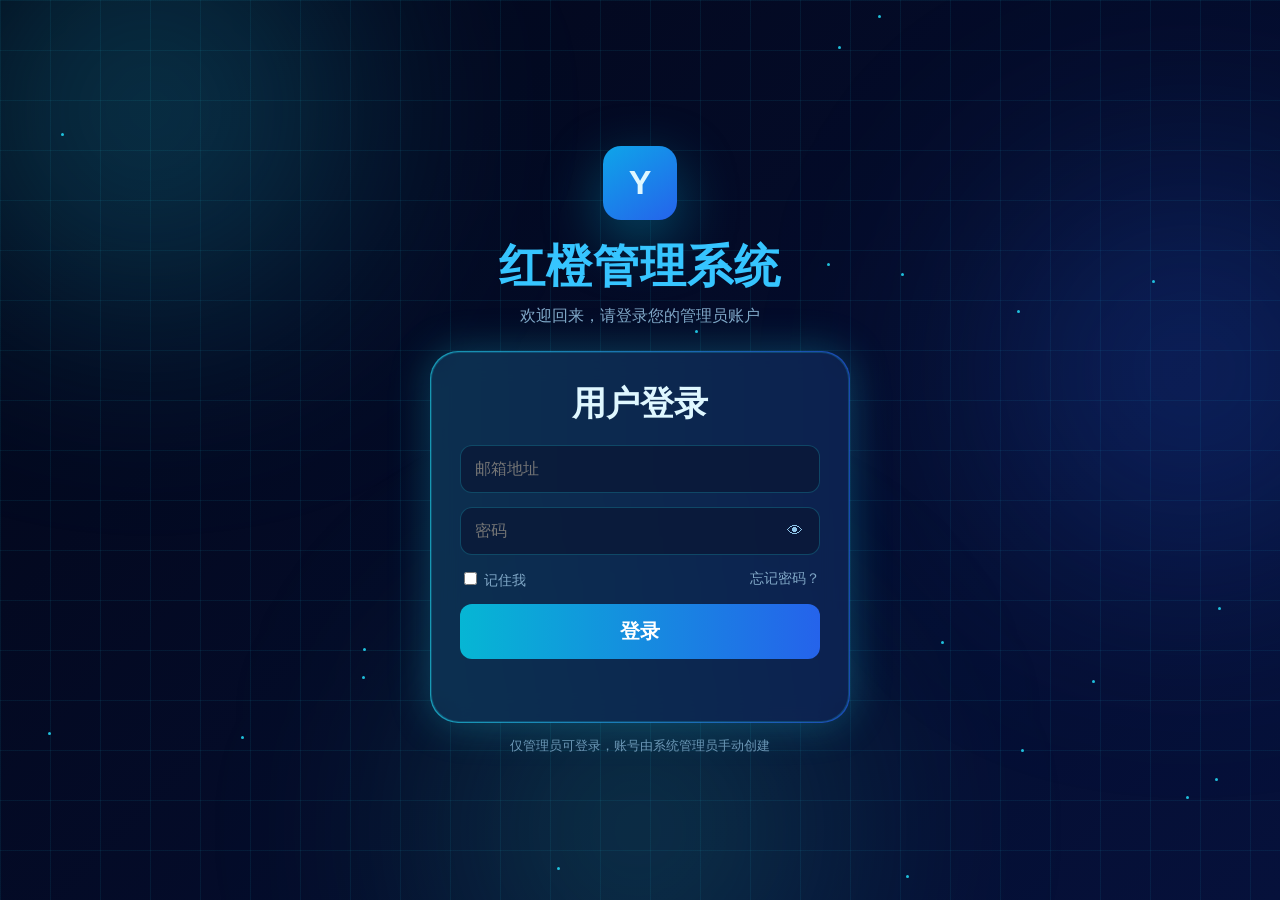
<file: web/login.html>
<!doctype html>
<html lang="zh-CN">
<head>
  <meta charset="UTF-8">
  <meta name="viewport" content="width=device-width, initial-scale=1.0">
  <title>红橙管理系统 - 登录</title>
  <style>
    :root {
      --bg-1: #020617;
      --bg-2: #06113b;
      --cyan: #22d3ee;
      --blue: #2563eb;
      --panel: rgba(10, 25, 58, 0.82);
      --text: #dff7ff;
      --muted: #81a8c7;
    }

    * { box-sizing: border-box; }

    body {
      margin: 0;
      min-height: 100vh;
      color: var(--text);
      font-family: "Segoe UI", "PingFang SC", "Microsoft YaHei", sans-serif;
      background: linear-gradient(135deg, var(--bg-1), var(--bg-2));
      overflow: hidden;
    }

    .bg-grid {
      position: fixed;
      inset: 0;
      background-image:
        linear-gradient(rgba(34, 211, 238, 0.08) 1px, transparent 1px),
        linear-gradient(90deg, rgba(34, 211, 238, 0.08) 1px, transparent 1px);
      background-size: 50px 50px;
      pointer-events: none;
    }

    .glow {
      position: fixed;
      width: 380px;
      height: 380px;
      border-radius: 50%;
      filter: blur(120px);
      pointer-events: none;
      animation: breathe 9s ease-in-out infinite;
    }

    .glow.g1 { top: -80px; left: -40px; background: rgba(34, 211, 238, 0.24); }
    .glow.g2 { top: 20%; right: -100px; background: rgba(37, 99, 235, 0.26); animation-delay: 2s; }
    .glow.g3 { bottom: -120px; left: 35%; background: rgba(45, 212, 191, 0.2); animation-delay: 4s; }

    @keyframes breathe {
      0%, 100% { transform: scale(1); opacity: 0.25; }
      50% { transform: scale(1.2); opacity: 0.45; }
    }

    .particles { position: fixed; inset: 0; pointer-events: none; }
    .particle {
      position: absolute;
      width: 3px;
      height: 3px;
      border-radius: 50%;
      background: rgba(34, 211, 238, 0.9);
      animation: float 6s linear infinite;
    }

    @keyframes float {
      0% { transform: translateY(0); opacity: 0; }
      30% { opacity: 1; }
      70% { opacity: 1; }
      100% { transform: translateY(-30px); opacity: 0; }
    }

    .wrap {
      position: relative;
      z-index: 3;
      min-height: 100vh;
      display: grid;
      place-items: center;
      padding: 20px;
    }

    .content {
      width: min(420px, 92vw);
      text-align: center;
    }

    .logo {
      width: 74px;
      height: 74px;
      border-radius: 18px;
      margin: 0 auto 16px;
      display: grid;
      place-items: center;
      background: linear-gradient(145deg, #0ea5e9, #2563eb);
      box-shadow: 0 20px 60px rgba(6, 182, 212, 0.4);
      animation: pulse 4s ease-in-out infinite;
      font-size: 34px;
      font-weight: 700;
    }

    @keyframes pulse {
      0%, 100% { box-shadow: 0 20px 60px rgba(6, 182, 212, 0.35); }
      50% { box-shadow: 0 20px 80px rgba(37, 99, 235, 0.5); }
    }

    .title { margin: 0; font-size: 46px; letter-spacing: 1px; color: #36c5ff; }
    .subtitle { margin: 8px 0 24px; color: var(--muted); font-size: 16px; }

    .card-glow {
      position: relative;
      padding: 1px;
      border-radius: 28px;
      background: linear-gradient(90deg, rgba(34,211,238,.7), rgba(37,99,235,.7));
      box-shadow: 0 0 40px rgba(34, 211, 238, 0.28);
    }

    .card {
      border-radius: 28px;
      background: var(--panel);
      backdrop-filter: blur(12px);
      border: 1px solid rgba(34, 211, 238, 0.2);
      padding: 28px;
      text-align: left;
    }

    .card h2 { margin: 0 0 18px; text-align: center; font-size: 34px; }

    .field { margin-bottom: 14px; }

    .password-wrap {
      position: relative;
    }

    .input {
      width: 100%;
      border: 1px solid rgba(34, 211, 238, 0.24);
      background: rgba(10, 23, 52, 0.72);
      color: #e9fbff;
      border-radius: 12px;
      padding: 14px 14px;
      font-size: 16px;
      outline: none;
    }

    .password-wrap .input {
      padding-right: 48px;
    }

    .toggle-password {
      position: absolute;
      right: 10px;
      top: 50%;
      transform: translateY(-50%);
      width: 30px;
      height: 30px;
      border: 0;
      border-radius: 8px;
      background: transparent;
      color: #8fc5e8;
      cursor: pointer;
      display: grid;
      place-items: center;
      font-size: 16px;
      line-height: 1;
    }

    .toggle-password:hover {
      color: #dff7ff;
      background: rgba(34, 211, 238, 0.14);
    }

    /* Hide browser-native password reveal controls; use custom toggle only. */
    input[type="password"]::-ms-reveal,
    input[type="password"]::-ms-clear {
      display: none;
      width: 0;
      height: 0;
    }

    input[type="password"]::-webkit-credentials-auto-fill-button,
    input[type="password"]::-webkit-caps-lock-indicator,
    input[type="password"]::-webkit-strong-password-auto-fill-button,
    input[type="password"]::-webkit-textfield-decoration-container {
      visibility: hidden;
      pointer-events: none;
      display: none !important;
    }

    .input:focus {
      border-color: rgba(34, 211, 238, 0.8);
      box-shadow: 0 0 0 3px rgba(34, 211, 238, 0.15);
    }

    .row {
      display: flex;
      justify-content: space-between;
      align-items: center;
      margin: 6px 0 14px;
      color: var(--muted);
      font-size: 14px;
    }

    .login-btn {
      width: 100%;
      border: 0;
      border-radius: 12px;
      padding: 14px;
      font-size: 20px;
      font-weight: 700;
      color: #fff;
      cursor: pointer;
      background: linear-gradient(90deg, #06b6d4, #2563eb);
    }

    .hint {
      margin-top: 12px;
      text-align: center;
      color: #ff9fa9;
      min-height: 22px;
      font-size: 14px;
    }

    .footer {
      margin-top: 14px;
      text-align: center;
      color: #6f95b4;
      font-size: 13px;
    }
  </style>
</head>
<body>
  <div class="bg-grid"></div>
  <div class="glow g1"></div>
  <div class="glow g2"></div>
  <div class="glow g3"></div>
  <div class="particles" id="particles"></div>

  <div class="wrap">
    <div class="content">
      <div class="logo">Y</div>
      <h1 class="title">红橙管理系统</h1>
      <p class="subtitle">欢迎回来，请登录您的管理员账户</p>

      <div class="card-glow">
        <form class="card" id="loginForm">
          <h2>用户登录</h2>

          <div class="field">
            <input class="input" type="email" id="email" placeholder="邮箱地址" required>
          </div>
          <div class="field">
            <div class="password-wrap">
              <input class="input" type="password" id="password" placeholder="密码" required>
              <button class="toggle-password" id="togglePassword" type="button" aria-label="显示密码" title="显示密码">👁</button>
            </div>
          </div>

          <div class="row">
            <label><input type="checkbox"> 记住我</label>
            <span>忘记密码？</span>
          </div>

          <button class="login-btn" type="submit">登录</button>
          <div class="hint" id="msg"></div>
        </form>
      </div>

      <div class="footer">仅管理员可登录，账号由系统管理员手动创建</div>
    </div>
  </div>

  <script>
    const particles = document.getElementById('particles');
    for (let i = 0; i < 20; i++) {
      const p = document.createElement('div');
      p.className = 'particle';
      p.style.left = `${Math.random() * 100}%`;
      p.style.top = `${Math.random() * 100}%`;
      p.style.animationDelay = `${Math.random() * 6}s`;
      p.style.animationDuration = `${4 + Math.random() * 4}s`;
      particles.appendChild(p);
    }

    const form = document.getElementById('loginForm');
    const msg = document.getElementById('msg');
    const passwordInput = document.getElementById('password');
    const togglePasswordBtn = document.getElementById('togglePassword');

    togglePasswordBtn?.addEventListener('click', () => {
      const show = passwordInput.type === 'password';
      passwordInput.type = show ? 'text' : 'password';
      togglePasswordBtn.textContent = show ? '🙈' : '👁';
      togglePasswordBtn.setAttribute('aria-label', show ? '隐藏密码' : '显示密码');
      togglePasswordBtn.title = show ? '隐藏密码' : '显示密码';
    });

    form.addEventListener('submit', async (e) => {
      e.preventDefault();
      msg.textContent = '';
      const email = document.getElementById('email').value.trim();
      const password = passwordInput.value;

      try {
        const resp = await fetch('/auth/login', {
          method: 'POST',
          headers: { 'Content-Type': 'application/json' },
          body: JSON.stringify({ email, password }),
        });
        if (!resp.ok) {
          const data = await resp.json().catch(() => ({}));
          msg.textContent = data.detail || '登录失败，请检查账号密码';
          return;
        }
        const data = await resp.json();
        window.location.href = data.redirect || '/';
      } catch (_err) {
        msg.textContent = '网络异常，请稍后重试';
      }
    });
  </script>
</body>
</html>
</file>
